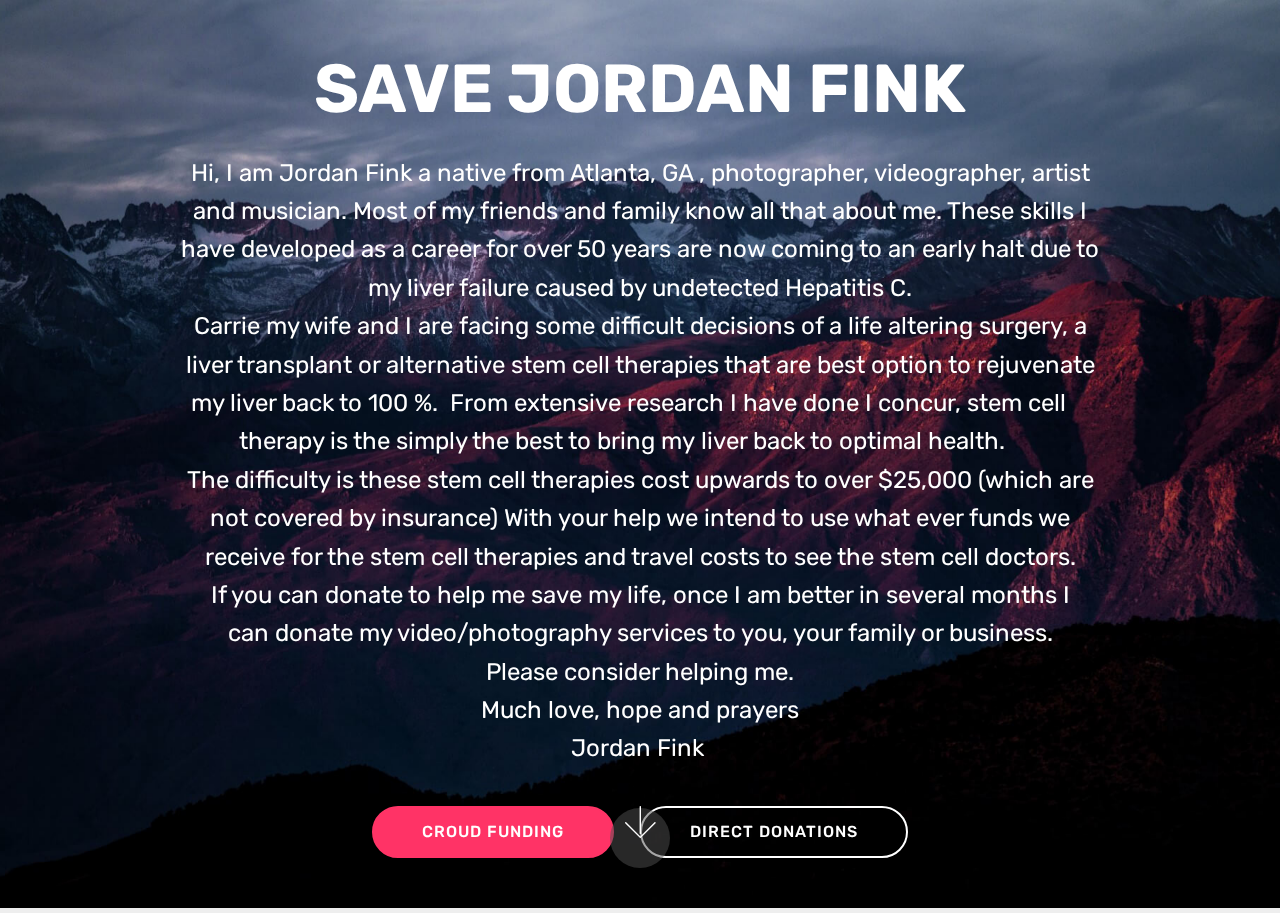
<file: index.html>
<!DOCTYPE html>
<html >
<head>
  <!-- Site made with Mobirise Website Builder v4.8.10, https://mobirise.com -->
  <meta charset="UTF-8">
  <meta http-equiv="X-UA-Compatible" content="IE=edge">
  <meta name="generator" content="Mobirise v4.8.10, mobirise.com">
  <meta name="viewport" content="width=device-width, initial-scale=1, minimum-scale=1">
  <link rel="shortcut icon" href="assets/images/logo4.png" type="image/x-icon">
  <meta name="description" content="">
  <title>Home</title>
  <link rel="stylesheet" href="assets/web/assets/mobirise-icons/mobirise-icons.css">
  <link rel="stylesheet" href="assets/tether/tether.min.css">
  <link rel="stylesheet" href="assets/bootstrap/css/bootstrap.min.css">
  <link rel="stylesheet" href="assets/bootstrap/css/bootstrap-grid.min.css">
  <link rel="stylesheet" href="assets/bootstrap/css/bootstrap-reboot.min.css">
  <link rel="stylesheet" href="assets/theme/css/style.css">
  <link rel="stylesheet" href="assets/mobirise/css/mbr-additional.css" type="text/css">
  
  
  
</head>
<body>
  <section class="cid-reZd0LVVY5 mbr-fullscreen mbr-parallax-background" id="header2-j">

    

    

    <div class="container align-center">
        <div class="row justify-content-md-center">
            <div class="mbr-white col-md-10">
                <h1 class="mbr-section-title mbr-bold pb-3 mbr-fonts-style display-1">SAVE JORDAN FINK</h1>
                
                <p class="mbr-text pb-3 mbr-fonts-style display-5">Hi, I am Jordan Fink a native from Atlanta, GA , photographer, videographer, artist and musician. Most of my friends and family know all  that about me.  These skills I have developed as a career for over 50 years are now coming to an early halt due to my liver failure caused by undetected Hepatitis C. 
<br>Carrie my wife and I are facing some difficult decisions of a life altering surgery, a liver transplant or alternative stem cell therapies that are best option to rejuvenate my liver back to 100 %. &nbsp;From extensive research I have done I concur, stem cell &nbsp; &nbsp; &nbsp;therapy is the simply the best to bring my&nbsp;liver back to optimal health.&nbsp; &nbsp; &nbsp; &nbsp;<br>The difficulty is these stem cell therapies cost upwards to over $25,000 (which are not covered by insurance) With your help we&nbsp;intend to use what ever funds we receive for the stem cell therapies and travel costs to see the stem cell doctors.  
<br>If you can donate to help me save my life, once I am better in several months I 
<br>can donate my video/photography services to you, your family or business. 
<br>Please consider helping me. 
<br>Much love, hope and prayers 
<br>Jordan Fink&nbsp;</p>
                <div class="mbr-section-btn"><a class="btn btn-md btn-secondary display-4" href="https://www.crowdfundingguaranteed.com/?u=MarDuke" target="_blank">CROUD FUNDING</a>
                    <a class="btn btn-md btn-white-outline display-4" href="https://www.gofundme.com/Helpsavejman" target="_blank">DIRECT DONATIONS</a></div>
            </div>
        </div>
    </div>
    <div class="mbr-arrow hidden-sm-down" aria-hidden="true">
        <a href="#next">
            <i class="mbri-down mbr-iconfont"></i>
        </a>
    </div>
</section>


  <section class="engine"><a href="https://mobirise.info/o">portfolio site templates</a></section><script src="assets/web/assets/jquery/jquery.min.js"></script>
  <script src="assets/popper/popper.min.js"></script>
  <script src="assets/tether/tether.min.js"></script>
  <script src="assets/bootstrap/js/bootstrap.min.js"></script>
  <script src="assets/smoothscroll/smooth-scroll.js"></script>
  <script src="assets/parallax/jarallax.min.js"></script>
  <script src="assets/theme/js/script.js"></script>
  
  
</body>
</html>
</file>
<file: assets/web/assets/mobirise-icons/mobirise-icons.css>
@font-face {
  font-family: 'MobiriseIcons';
  src:  url('mobirise-icons.eot?spat4u');
  src:  url('mobirise-icons.eot?spat4u#iefix') format('embedded-opentype'),
    url('mobirise-icons.ttf?spat4u') format('truetype'),
    url('mobirise-icons.woff?spat4u') format('woff'),
    url('mobirise-icons.svg?spat4u#MobiriseIcons') format('svg');
  font-weight: normal;
  font-style: normal;
}

[class^="mbri-"], [class*=" mbri-"] {
  /* use !important to prevent issues with browser extensions that change fonts */
  font-family: MobiriseIcons !important;
  speak: none;
  font-style: normal;
  font-weight: normal;
  font-variant: normal;
  text-transform: none;
  line-height: 1;

  /* Better Font Rendering =========== */
  -webkit-font-smoothing: antialiased;
  -moz-osx-font-smoothing: grayscale;
}

.mbri-add-submenu:before {
  content: "\e900";
}
.mbri-alert:before {
  content: "\e901";
}
.mbri-align-center:before {
  content: "\e902";
}
.mbri-align-justify:before {
  content: "\e903";
}
.mbri-align-left:before {
  content: "\e904";
}
.mbri-align-right:before {
  content: "\e905";
}
.mbri-android:before {
  content: "\e906";
}
.mbri-apple:before {
  content: "\e907";
}
.mbri-arrow-down:before {
  content: "\e908";
}
.mbri-arrow-next:before {
  content: "\e909";
}
.mbri-arrow-prev:before {
  content: "\e90a";
}
.mbri-arrow-up:before {
  content: "\e90b";
}
.mbri-bold:before {
  content: "\e90c";
}
.mbri-bookmark:before {
  content: "\e90d";
}
.mbri-bootstrap:before {
  content: "\e90e";
}
.mbri-briefcase:before {
  content: "\e90f";
}
.mbri-browse:before {
  content: "\e910";
}
.mbri-bulleted-list:before {
  content: "\e911";
}
.mbri-calendar:before {
  content: "\e912";
}
.mbri-camera:before {
  content: "\e913";
}
.mbri-cart-add:before {
  content: "\e914";
}
.mbri-cart-full:before {
  content: "\e915";
}
.mbri-cash:before {
  content: "\e916";
}
.mbri-change-style:before {
  content: "\e917";
}
.mbri-chat:before {
  content: "\e918";
}
.mbri-clock:before {
  content: "\e919";
}
.mbri-close:before {
  content: "\e91a";
}
.mbri-cloud:before {
  content: "\e91b";
}
.mbri-code:before {
  content: "\e91c";
}
.mbri-contact-form:before {
  content: "\e91d";
}
.mbri-credit-card:before {
  content: "\e91e";
}
.mbri-cursor-click:before {
  content: "\e91f";
}
.mbri-cust-feedback:before {
  content: "\e920";
}
.mbri-database:before {
  content: "\e921";
}
.mbri-delivery:before {
  content: "\e922";
}
.mbri-desktop:before {
  content: "\e923";
}
.mbri-devices:before {
  content: "\e924";
}
.mbri-down:before {
  content: "\e925";
}
.mbri-download:before {
  content: "\e989";
}
.mbri-drag-n-drop:before {
  content: "\e927";
}
.mbri-drag-n-drop2:before {
  content: "\e928";
}
.mbri-edit:before {
  content: "\e929";
}
.mbri-edit2:before {
  content: "\e92a";
}
.mbri-error:before {
  content: "\e92b";
}
.mbri-extension:before {
  content: "\e92c";
}
.mbri-features:before {
  content: "\e92d";
}
.mbri-file:before {
  content: "\e92e";
}
.mbri-flag:before {
  content: "\e92f";
}
.mbri-folder:before {
  content: "\e930";
}
.mbri-gift:before {
  content: "\e931";
}
.mbri-github:before {
  content: "\e932";
}
.mbri-globe:before {
  content: "\e933";
}
.mbri-globe-2:before {
  content: "\e934";
}
.mbri-growing-chart:before {
  content: "\e935";
}
.mbri-hearth:before {
  content: "\e936";
}
.mbri-help:before {
  content: "\e937";
}
.mbri-home:before {
  content: "\e938";
}
.mbri-hot-cup:before {
  content: "\e939";
}
.mbri-idea:before {
  content: "\e93a";
}
.mbri-image-gallery:before {
  content: "\e93b";
}
.mbri-image-slider:before {
  content: "\e93c";
}
.mbri-info:before {
  content: "\e93d";
}
.mbri-italic:before {
  content: "\e93e";
}
.mbri-key:before {
  content: "\e93f";
}
.mbri-laptop:before {
  content: "\e940";
}
.mbri-layers:before {
  content: "\e941";
}
.mbri-left-right:before {
  content: "\e942";
}
.mbri-left:before {
  content: "\e943";
}
.mbri-letter:before {
  content: "\e944";
}
.mbri-like:before {
  content: "\e945";
}
.mbri-link:before {
  content: "\e946";
}
.mbri-lock:before {
  content: "\e947";
}
.mbri-login:before {
  content: "\e948";
}
.mbri-logout:before {
  content: "\e949";
}
.mbri-magic-stick:before {
  content: "\e94a";
}
.mbri-map-pin:before {
  content: "\e94b";
}
.mbri-menu:before {
  content: "\e94c";
}
.mbri-mobile:before {
  content: "\e94d";
}
.mbri-mobile2:before {
  content: "\e94e";
}
.mbri-mobirise:before {
  content: "\e94f";
}
.mbri-more-horizontal:before {
  content: "\e950";
}
.mbri-more-vertical:before {
  content: "\e951";
}
.mbri-music:before {
  content: "\e952";
}
.mbri-new-file:before {
  content: "\e953";
}
.mbri-numbered-list:before {
  content: "\e954";
}
.mbri-opened-folder:before {
  content: "\e955";
}
.mbri-pages:before {
  content: "\e956";
}
.mbri-paper-plane:before {
  content: "\e957";
}
.mbri-paperclip:before {
  content: "\e958";
}
.mbri-photo:before {
  content: "\e959";
}
.mbri-photos:before {
  content: "\e95a";
}
.mbri-pin:before {
  content: "\e95b";
}
.mbri-play:before {
  content: "\e95c";
}
.mbri-plus:before {
  content: "\e95d";
}
.mbri-preview:before {
  content: "\e95e";
}
.mbri-print:before {
  content: "\e95f";
}
.mbri-protect:before {
  content: "\e960";
}
.mbri-question:before {
  content: "\e961";
}
.mbri-quote-left:before {
  content: "\e962";
}
.mbri-quote-right:before {
  content: "\e963";
}
.mbri-refresh:before {
  content: "\e964";
}
.mbri-responsive:before {
  content: "\e965";
}
.mbri-right:before {
  content: "\e966";
}
.mbri-rocket:before {
  content: "\e967";
}
.mbri-sad-face:before {
  content: "\e968";
}
.mbri-sale:before {
  content: "\e969";
}
.mbri-save:before {
  content: "\e96a";
}
.mbri-search:before {
  content: "\e96b";
}
.mbri-setting:before {
  content: "\e96c";
}
.mbri-setting2:before {
  content: "\e96d";
}
.mbri-setting3:before {
  content: "\e96e";
}
.mbri-share:before {
  content: "\e96f";
}
.mbri-shopping-bag:before {
  content: "\e970";
}
.mbri-shopping-basket:before {
  content: "\e971";
}
.mbri-shopping-cart:before {
  content: "\e972";
}
.mbri-sites:before {
  content: "\e973";
}
.mbri-smile-face:before {
  content: "\e974";
}
.mbri-speed:before {
  content: "\e975";
}
.mbri-star:before {
  content: "\e976";
}
.mbri-success:before {
  content: "\e977";
}
.mbri-sun:before {
  content: "\e978";
}
.mbri-sun2:before {
  content: "\e979";
}
.mbri-tablet:before {
  content: "\e97a";
}
.mbri-tablet-vertical:before {
  content: "\e97b";
}
.mbri-target:before {
  content: "\e97c";
}
.mbri-timer:before {
  content: "\e97d";
}
.mbri-to-ftp:before {
  content: "\e97e";
}
.mbri-to-local-drive:before {
  content: "\e97f";
}
.mbri-touch-swipe:before {
  content: "\e980";
}
.mbri-touch:before {
  content: "\e981";
}
.mbri-trash:before {
  content: "\e982";
}
.mbri-underline:before {
  content: "\e983";
}
.mbri-unlink:before {
  content: "\e984";
}
.mbri-unlock:before {
  content: "\e985";
}
.mbri-up-down:before {
  content: "\e986";
}
.mbri-up:before {
  content: "\e987";
}
.mbri-update:before {
  content: "\e988";
}
.mbri-upload:before {
 content: "\e926"; 
}
.mbri-user:before {
  content: "\e98a";
}
.mbri-user2:before {
  content: "\e98b";
}
.mbri-users:before {
  content: "\e98c";
}
.mbri-video:before {
  content: "\e98d";
}
.mbri-video-play:before {
  content: "\e98e";
}
.mbri-watch:before {
  content: "\e98f";
}
.mbri-website-theme:before {
  content: "\e990";
}
.mbri-wifi:before {
  content: "\e991";
}
.mbri-windows:before {
  content: "\e992";
}
.mbri-zoom-out:before {
  content: "\e993";
}
.mbri-redo:before {
  content: "\e994";
}
.mbri-undo:before {
  content: "\e995";
}
</file>
<file: assets/theme/css/style.css>
/*!
 * Mobirise v4 theme (https://mobirise.com/)
 * Copyright 2017 Mobirise
 */
section {
  background-color: #eeeeee; }

section,
.container,
.container-fluid {
  position: relative;
  word-wrap: break-word; }

a.mbr-iconfont:hover {
  text-decoration: none; }

.article .lead p, .article .lead ul, .article .lead ol, .article .lead pre, .article .lead blockquote {
  margin-bottom: 0; }

a {
  font-style: normal;
  font-weight: 400;
  cursor: pointer; }
  a, a:hover {
    text-decoration: none; }

figure {
  margin-bottom: 0; }

body {
  color: #232323; }

h1, h2, h3, h4, h5, h6,
.h1, .h2, .h3, .h4, .h5, .h6,
.display-1, .display-2, .display-3, .display-4 {
  line-height: 1;
  word-break: break-word;
  word-wrap: break-word; }

b, strong {
  font-weight: bold; }

blockquote {
  padding: 10px 0 10px 20px;
  position: relative;
  border-left: 2px solid;
  border-color: #ff3366; }

input:-webkit-autofill, input:-webkit-autofill:hover, input:-webkit-autofill:focus, input:-webkit-autofill:active {
  transition-delay: 9999s;
  transition-property: background-color, color; }

textarea[type="hidden"] {
  display: none; }

body {
  position: relative; }

section {
  background-position: 50% 50%;
  background-repeat: no-repeat;
  background-size: cover; }
  section .mbr-background-video,
  section .mbr-background-video-preview {
    position: absolute;
    bottom: 0;
    left: 0;
    right: 0;
    top: 0; }

.hidden {
  visibility: hidden; }

.mbr-z-index20 {
  z-index: 20; }

/*! Base colors */
.mbr-white {
  color: #ffffff; }

.mbr-black {
  color: #000000; }

.mbr-bg-white {
  background-color: #ffffff; }

.mbr-bg-black {
  background-color: #000000; }

/*! Text-aligns */
.align-left {
  text-align: left; }

.align-center {
  text-align: center; }

.align-right {
  text-align: right; }

@media (max-width: 767px) {
  .align-left, .align-center, .align-right, .mbr-section-btn, .mbr-section-title {
    text-align: center; } }
/*! Font-weight  */
.mbr-light {
  font-weight: 300; }

.mbr-regular {
  font-weight: 400; }

.mbr-semibold {
  font-weight: 500; }

.mbr-bold {
  font-weight: 700; }

/*! Media  */
.media-size-item {
  -webkit-flex: 1 1 auto;
  -moz-flex: 1 1 auto;
  -ms-flex: 1 1 auto;
  -o-flex: 1 1 auto;
  flex: 1 1 auto; }

.media-content {
  -webkit-flex-basis: 100%;
  flex-basis: 100%; }

.media-container-row {
  display: -ms-flexbox;
  display: -webkit-flex;
  display: flex;
  -webkit-flex-direction: row;
  -ms-flex-direction: row;
  flex-direction: row;
  -webkit-flex-wrap: wrap;
  -ms-flex-wrap: wrap;
  flex-wrap: wrap;
  -webkit-justify-content: center;
  -ms-flex-pack: center;
  justify-content: center;
  -webkit-align-content: center;
  -ms-flex-line-pack: center;
  align-content: center;
  -webkit-align-items: start;
  -ms-flex-align: start;
  align-items: start; }
  .media-container-row .media-size-item {
    width: 400px; }

.media-container-column {
  display: -ms-flexbox;
  display: -webkit-flex;
  display: flex;
  -webkit-flex-direction: column;
  -ms-flex-direction: column;
  flex-direction: column;
  -webkit-flex-wrap: wrap;
  -ms-flex-wrap: wrap;
  flex-wrap: wrap;
  -webkit-justify-content: center;
  -ms-flex-pack: center;
  justify-content: center;
  -webkit-align-content: center;
  -ms-flex-line-pack: center;
  align-content: center;
  -webkit-align-items: stretch;
  -ms-flex-align: stretch;
  align-items: stretch; }
  .media-container-column > * {
    width: 100%; }

@media (min-width: 992px) {
  .media-container-row {
    -webkit-flex-wrap: nowrap;
    -ms-flex-wrap: nowrap;
    flex-wrap: nowrap; } }
figure {
  overflow: hidden; }

figure[mbr-media-size] {
  transition: width 0.1s; }

.mbr-figure img, .mbr-figure iframe {
  display: block;
  width: 100%; }

.card {
  background-color: transparent;
  border: none; }

.card-img {
  text-align: center;
  flex-shrink: 0;
  -webkit-flex-shrink: 0; }

.media {
  max-width: 100%;
  margin: 0 auto; }

.mbr-figure {
  -ms-flex-item-align: center;
  -ms-grid-row-align: center;
  -webkit-align-self: center;
  align-self: center; }

.media-container > div {
  max-width: 100%; }

.mbr-figure img, .card-img img {
  width: 100%; }

@media (max-width: 991px) {
  .media-size-item {
    width: auto !important; }

  .media {
    width: auto; }

  .mbr-figure {
    width: 100% !important; } }
/*! Buttons */
.mbr-section-btn {
  margin-left: -.25rem;
  margin-right: -.25rem;
  font-size: 0; }

nav .mbr-section-btn {
  margin-left: 0rem;
  margin-right: 0rem; }

/*! Btn icon margin */
.btn .mbr-iconfont, .btn.btn-sm .mbr-iconfont {
  cursor: pointer;
  margin-right: 0.5rem; }

.btn.btn-md .mbr-iconfont, .btn.btn-md .mbr-iconfont {
  margin-right: 0.8rem; }

.mbr-regular {
  font-weight: 400; }

.mbr-semibold {
  font-weight: 500; }

.mbr-bold {
  font-weight: 700; }

[type="submit"] {
  -webkit-appearance: none; }

/*! Full-screen */
.mbr-fullscreen .mbr-overlay {
  min-height: 100vh; }

.mbr-fullscreen {
  display: flex;
  display: -webkit-flex;
  display: -moz-flex;
  display: -ms-flex;
  display: -o-flex;
  align-items: center;
  -webkit-align-items: center;
  min-height: 100vh;
  padding-top: 3rem;
  padding-bottom: 3rem; }

/*! Map */
.map {
  height: 25rem;
  position: relative; }
  .map iframe {
    width: 100%;
    height: 100%; }

/* Form */
.form-asterisk {
  font-family: initial;
  position: absolute;
  top: -2px;
  font-weight: normal; }

/*! Scroll to top arrow */
.mbr-arrow-up {
  bottom: 25px;
  right: 90px;
  position: fixed;
  text-align: right;
  z-index: 5000;
  color: #ffffff;
  font-size: 32px;
  transform: rotate(180deg);
  -webkit-transform: rotate(180deg); }

.mbr-arrow-up a {
  background: rgba(0, 0, 0, 0.2);
  border-radius: 3px;
  color: #fff;
  display: inline-block;
  height: 60px;
  width: 60px;
  outline-style: none !important;
  position: relative;
  text-decoration: none;
  transition: all .3s ease-in-out;
  cursor: pointer;
  text-align: center; }
  .mbr-arrow-up a:hover {
    background-color: rgba(0, 0, 0, 0.4); }
  .mbr-arrow-up a i {
    line-height: 60px; }

.mbr-arrow-up-icon {
  display: block;
  color: #fff; }

.mbr-arrow-up-icon::before {
  content: "\203a";
  display: inline-block;
  font-family: serif;
  font-size: 32px;
  line-height: 1;
  font-style: normal;
  position: relative;
  top: 6px;
  left: -4px;
  -webkit-transform: rotate(-90deg);
  transform: rotate(-90deg); }

/*! Arrow Down */
.mbr-arrow {
  position: absolute;
  bottom: 45px;
  left: 50%;
  width: 60px;
  height: 60px;
  cursor: pointer;
  background-color: rgba(80, 80, 80, 0.5);
  border-radius: 50%;
  -webkit-transform: translateX(-50%);
  transform: translateX(-50%); }
  .mbr-arrow > a {
    display: inline-block;
    text-decoration: none;
    outline-style: none;
    -webkit-animation: arrowdown 1.7s ease-in-out infinite;
    animation: arrowdown 1.7s ease-in-out infinite; }
    .mbr-arrow > a > i {
      position: absolute;
      top: -2px;
      left: 15px;
      font-size: 2rem; }

@keyframes arrowdown {
  0% {
    transform: translateY(0px);
    -webkit-transform: translateY(0px); }
  50% {
    transform: translateY(-5px);
    -webkit-transform: translateY(-5px); }
  100% {
    transform: translateY(0px);
    -webkit-transform: translateY(0px); } }
@-webkit-keyframes arrowdown {
  0% {
    transform: translateY(0px);
    -webkit-transform: translateY(0px); }
  50% {
    transform: translateY(-5px);
    -webkit-transform: translateY(-5px); }
  100% {
    transform: translateY(0px);
    -webkit-transform: translateY(0px); } }
@media (max-width: 500px) {
  .mbr-arrow-up {
    left: 50%;
    right: auto;
    transform: translateX(-50%) rotate(180deg);
    -webkit-transform: translateX(-50%) rotate(180deg); } }
/*Gradients animation*/
@keyframes gradient-animation {
  from {
    background-position: 0% 100%;
    animation-timing-function: ease-in-out; }
  to {
    background-position: 100% 0%;
    animation-timing-function: ease-in-out; } }
@-webkit-keyframes gradient-animation {
  from {
    background-position: 0% 100%;
    animation-timing-function: ease-in-out; }
  to {
    background-position: 100% 0%;
    animation-timing-function: ease-in-out; } }
.bg-gradient {
  background-size: 200% 200%;
  animation: gradient-animation 5s infinite alternate;
  -webkit-animation: gradient-animation 5s infinite alternate; }

.menu .navbar-brand {
  display: -webkit-flex; }
  .menu .navbar-brand span {
    display: flex;
    display: -webkit-flex; }
  .menu .navbar-brand .navbar-caption-wrap {
    display: -webkit-flex; }
  .menu .navbar-brand .navbar-logo img {
    display: -webkit-flex; }
@media (min-width: 768px) and (max-width: 991px) {
  .menu .navbar-toggleable-sm .navbar-nav {
    display: -webkit-box;
    display: -webkit-flex;
    display: -ms-flexbox; } }
@media (min-width: 992px) {
  .menu .navbar-nav.nav-dropdown {
    display: -webkit-flex; }
  .menu .navbar-toggleable-sm .navbar-collapse {
    display: -webkit-flex !important; } }
@media (max-width: 767px) {
  .menu .navbar-collapse {
    overflow-y: auto;
    max-height: 80vh; }
  .menu .dropdown-menu {
    max-height: 60vh;
    overflow-y: auto; } }

.navbar {
  display: -webkit-flex;
  -webkit-flex-wrap: wrap;
  -webkit-align-items: center;
  -webkit-justify-content: space-between; }

.navbar-collapse {
  -webkit-flex-basis: 100%;
  -webkit-flex-grow: 1;
  -webkit-align-items: center; }

.nav-dropdown .link {
  padding: .667em 1.667em !important;
  margin: 0 !important; }

.nav {
  display: -webkit-flex;
  -webkit-flex-wrap: wrap; }

.row {
  display: -webkit-flex;
  -webkit-flex-wrap: wrap; }

.justify-content-center {
  -webkit-justify-content: center; }

.form-inline {
  display: -webkit-flex;
  -webkit-flex-flow: row wrap;
  -webkit-align-items: center; }

.card-wrapper {
  -webkit-flex: 1; }

.carousel-control {
  z-index: 10;
  display: -webkit-flex;
  -webkit-align-items: center;
  -webkit-justify-content: center; }

.carousel-controls {
  display: -webkit-flex; }

.media {
  display: -webkit-flex; }

/*# sourceMappingURL=style.css.map */
.engine {
	position: absolute;
	text-indent: -2400px;
	text-align: center;
	padding: 0;
	top: 0;
	left: -2400px;
}
</file>
<file: assets/mobirise/css/mbr-additional.css>
@import url(https://fonts.googleapis.com/css?family=Rubik:300,300i,400,400i,500,500i,700,700i,900,900i);





body {
  font-style: normal;
  line-height: 1.5;
}
.mbr-section-title {
  font-style: normal;
  line-height: 1.2;
}
.mbr-section-subtitle {
  line-height: 1.3;
}
.mbr-text {
  font-style: normal;
  line-height: 1.6;
}
.display-1 {
  font-family: 'Rubik', sans-serif;
  font-size: 4.25rem;
}
.display-1 > .mbr-iconfont {
  font-size: 6.8rem;
}
.display-2 {
  font-family: 'Rubik', sans-serif;
  font-size: 3rem;
}
.display-2 > .mbr-iconfont {
  font-size: 4.8rem;
}
.display-4 {
  font-family: 'Rubik', sans-serif;
  font-size: 1rem;
}
.display-4 > .mbr-iconfont {
  font-size: 1.6rem;
}
.display-5 {
  font-family: 'Rubik', sans-serif;
  font-size: 1.5rem;
}
.display-5 > .mbr-iconfont {
  font-size: 2.4rem;
}
.display-7 {
  font-family: 'Rubik', sans-serif;
  font-size: 1rem;
}
.display-7 > .mbr-iconfont {
  font-size: 1.6rem;
}
/* ---- Fluid typography for mobile devices ---- */
/* 1.4 - font scale ratio ( bootstrap == 1.42857 ) */
/* 100vw - current viewport width */
/* (48 - 20)  48 == 48rem == 768px, 20 == 20rem == 320px(minimal supported viewport) */
/* 0.65 - min scale variable, may vary */
@media (max-width: 768px) {
  .display-1 {
    font-size: 3.4rem;
    font-size: calc( 2.1374999999999997rem + (4.25 - 2.1374999999999997) * ((100vw - 20rem) / (48 - 20)));
    line-height: calc( 1.4 * (2.1374999999999997rem + (4.25 - 2.1374999999999997) * ((100vw - 20rem) / (48 - 20))));
  }
  .display-2 {
    font-size: 2.4rem;
    font-size: calc( 1.7rem + (3 - 1.7) * ((100vw - 20rem) / (48 - 20)));
    line-height: calc( 1.4 * (1.7rem + (3 - 1.7) * ((100vw - 20rem) / (48 - 20))));
  }
  .display-4 {
    font-size: 0.8rem;
    font-size: calc( 1rem + (1 - 1) * ((100vw - 20rem) / (48 - 20)));
    line-height: calc( 1.4 * (1rem + (1 - 1) * ((100vw - 20rem) / (48 - 20))));
  }
  .display-5 {
    font-size: 1.2rem;
    font-size: calc( 1.175rem + (1.5 - 1.175) * ((100vw - 20rem) / (48 - 20)));
    line-height: calc( 1.4 * (1.175rem + (1.5 - 1.175) * ((100vw - 20rem) / (48 - 20))));
  }
}
/* Buttons */
.btn {
  font-weight: 500;
  border-width: 2px;
  font-style: normal;
  letter-spacing: 1px;
  margin: .4rem .8rem;
  white-space: normal;
  -webkit-transition: all 0.3s ease-in-out;
  -moz-transition: all 0.3s ease-in-out;
  transition: all 0.3s ease-in-out;
  display: inline-flex;
  align-items: center;
  justify-content: center;
  word-break: break-word;
  -webkit-align-items: center;
  -webkit-justify-content: center;
  display: -webkit-inline-flex;
  padding: 1rem 3rem;
  border-radius: 3px;
}
.btn-sm {
  font-weight: 500;
  letter-spacing: 1px;
  -webkit-transition: all 0.3s ease-in-out;
  -moz-transition: all 0.3s ease-in-out;
  transition: all 0.3s ease-in-out;
  padding: 0.6rem 1.5rem;
  border-radius: 3px;
}
.btn-md {
  font-weight: 500;
  letter-spacing: 1px;
  margin: .4rem .8rem !important;
  -webkit-transition: all 0.3s ease-in-out;
  -moz-transition: all 0.3s ease-in-out;
  transition: all 0.3s ease-in-out;
  padding: 1rem 3rem;
  border-radius: 3px;
}
.btn-lg {
  font-weight: 500;
  letter-spacing: 1px;
  margin: .4rem .8rem !important;
  -webkit-transition: all 0.3s ease-in-out;
  -moz-transition: all 0.3s ease-in-out;
  transition: all 0.3s ease-in-out;
  padding: 1.2rem 3.2rem;
  border-radius: 3px;
}
.bg-primary {
  background-color: #149dcc !important;
}
.bg-success {
  background-color: #f7ed4a !important;
}
.bg-info {
  background-color: #82786e !important;
}
.bg-warning {
  background-color: #879a9f !important;
}
.bg-danger {
  background-color: #b1a374 !important;
}
.btn-primary,
.btn-primary:active {
  background-color: #149dcc !important;
  border-color: #149dcc !important;
  color: #ffffff !important;
}
.btn-primary:hover,
.btn-primary:focus,
.btn-primary.focus,
.btn-primary.active {
  color: #ffffff !important;
  background-color: #0d6786 !important;
  border-color: #0d6786 !important;
}
.btn-primary.disabled,
.btn-primary:disabled {
  color: #ffffff !important;
  background-color: #0d6786 !important;
  border-color: #0d6786 !important;
}
.btn-secondary,
.btn-secondary:active {
  background-color: #ff3366 !important;
  border-color: #ff3366 !important;
  color: #ffffff !important;
}
.btn-secondary:hover,
.btn-secondary:focus,
.btn-secondary.focus,
.btn-secondary.active {
  color: #ffffff !important;
  background-color: #e50039 !important;
  border-color: #e50039 !important;
}
.btn-secondary.disabled,
.btn-secondary:disabled {
  color: #ffffff !important;
  background-color: #e50039 !important;
  border-color: #e50039 !important;
}
.btn-info,
.btn-info:active {
  background-color: #82786e !important;
  border-color: #82786e !important;
  color: #ffffff !important;
}
.btn-info:hover,
.btn-info:focus,
.btn-info.focus,
.btn-info.active {
  color: #ffffff !important;
  background-color: #59524b !important;
  border-color: #59524b !important;
}
.btn-info.disabled,
.btn-info:disabled {
  color: #ffffff !important;
  background-color: #59524b !important;
  border-color: #59524b !important;
}
.btn-success,
.btn-success:active {
  background-color: #f7ed4a !important;
  border-color: #f7ed4a !important;
  color: #3f3c03 !important;
}
.btn-success:hover,
.btn-success:focus,
.btn-success.focus,
.btn-success.active {
  color: #3f3c03 !important;
  background-color: #eadd0a !important;
  border-color: #eadd0a !important;
}
.btn-success.disabled,
.btn-success:disabled {
  color: #3f3c03 !important;
  background-color: #eadd0a !important;
  border-color: #eadd0a !important;
}
.btn-warning,
.btn-warning:active {
  background-color: #879a9f !important;
  border-color: #879a9f !important;
  color: #ffffff !important;
}
.btn-warning:hover,
.btn-warning:focus,
.btn-warning.focus,
.btn-warning.active {
  color: #ffffff !important;
  background-color: #617479 !important;
  border-color: #617479 !important;
}
.btn-warning.disabled,
.btn-warning:disabled {
  color: #ffffff !important;
  background-color: #617479 !important;
  border-color: #617479 !important;
}
.btn-danger,
.btn-danger:active {
  background-color: #b1a374 !important;
  border-color: #b1a374 !important;
  color: #ffffff !important;
}
.btn-danger:hover,
.btn-danger:focus,
.btn-danger.focus,
.btn-danger.active {
  color: #ffffff !important;
  background-color: #8b7d4e !important;
  border-color: #8b7d4e !important;
}
.btn-danger.disabled,
.btn-danger:disabled {
  color: #ffffff !important;
  background-color: #8b7d4e !important;
  border-color: #8b7d4e !important;
}
.btn-white {
  color: #333333 !important;
}
.btn-white,
.btn-white:active {
  background-color: #ffffff !important;
  border-color: #ffffff !important;
  color: #808080 !important;
}
.btn-white:hover,
.btn-white:focus,
.btn-white.focus,
.btn-white.active {
  color: #808080 !important;
  background-color: #d9d9d9 !important;
  border-color: #d9d9d9 !important;
}
.btn-white.disabled,
.btn-white:disabled {
  color: #808080 !important;
  background-color: #d9d9d9 !important;
  border-color: #d9d9d9 !important;
}
.btn-black,
.btn-black:active {
  background-color: #333333 !important;
  border-color: #333333 !important;
  color: #ffffff !important;
}
.btn-black:hover,
.btn-black:focus,
.btn-black.focus,
.btn-black.active {
  color: #ffffff !important;
  background-color: #0d0d0d !important;
  border-color: #0d0d0d !important;
}
.btn-black.disabled,
.btn-black:disabled {
  color: #ffffff !important;
  background-color: #0d0d0d !important;
  border-color: #0d0d0d !important;
}
.btn-primary-outline,
.btn-primary-outline:active {
  background: none;
  border-color: #0b566f;
  color: #0b566f;
}
.btn-primary-outline:hover,
.btn-primary-outline:focus,
.btn-primary-outline.focus,
.btn-primary-outline.active {
  color: #ffffff;
  background-color: #149dcc;
  border-color: #149dcc;
}
.btn-primary-outline.disabled,
.btn-primary-outline:disabled {
  color: #ffffff !important;
  background-color: #149dcc !important;
  border-color: #149dcc !important;
}
.btn-secondary-outline,
.btn-secondary-outline:active {
  background: none;
  border-color: #cc0033;
  color: #cc0033;
}
.btn-secondary-outline:hover,
.btn-secondary-outline:focus,
.btn-secondary-outline.focus,
.btn-secondary-outline.active {
  color: #ffffff;
  background-color: #ff3366;
  border-color: #ff3366;
}
.btn-secondary-outline.disabled,
.btn-secondary-outline:disabled {
  color: #ffffff !important;
  background-color: #ff3366 !important;
  border-color: #ff3366 !important;
}
.btn-info-outline,
.btn-info-outline:active {
  background: none;
  border-color: #4b453f;
  color: #4b453f;
}
.btn-info-outline:hover,
.btn-info-outline:focus,
.btn-info-outline.focus,
.btn-info-outline.active {
  color: #ffffff;
  background-color: #82786e;
  border-color: #82786e;
}
.btn-info-outline.disabled,
.btn-info-outline:disabled {
  color: #ffffff !important;
  background-color: #82786e !important;
  border-color: #82786e !important;
}
.btn-success-outline,
.btn-success-outline:active {
  background: none;
  border-color: #d2c609;
  color: #d2c609;
}
.btn-success-outline:hover,
.btn-success-outline:focus,
.btn-success-outline.focus,
.btn-success-outline.active {
  color: #3f3c03;
  background-color: #f7ed4a;
  border-color: #f7ed4a;
}
.btn-success-outline.disabled,
.btn-success-outline:disabled {
  color: #3f3c03 !important;
  background-color: #f7ed4a !important;
  border-color: #f7ed4a !important;
}
.btn-warning-outline,
.btn-warning-outline:active {
  background: none;
  border-color: #55666b;
  color: #55666b;
}
.btn-warning-outline:hover,
.btn-warning-outline:focus,
.btn-warning-outline.focus,
.btn-warning-outline.active {
  color: #ffffff;
  background-color: #879a9f;
  border-color: #879a9f;
}
.btn-warning-outline.disabled,
.btn-warning-outline:disabled {
  color: #ffffff !important;
  background-color: #879a9f !important;
  border-color: #879a9f !important;
}
.btn-danger-outline,
.btn-danger-outline:active {
  background: none;
  border-color: #7a6e45;
  color: #7a6e45;
}
.btn-danger-outline:hover,
.btn-danger-outline:focus,
.btn-danger-outline.focus,
.btn-danger-outline.active {
  color: #ffffff;
  background-color: #b1a374;
  border-color: #b1a374;
}
.btn-danger-outline.disabled,
.btn-danger-outline:disabled {
  color: #ffffff !important;
  background-color: #b1a374 !important;
  border-color: #b1a374 !important;
}
.btn-black-outline,
.btn-black-outline:active {
  background: none;
  border-color: #000000;
  color: #000000;
}
.btn-black-outline:hover,
.btn-black-outline:focus,
.btn-black-outline.focus,
.btn-black-outline.active {
  color: #ffffff;
  background-color: #333333;
  border-color: #333333;
}
.btn-black-outline.disabled,
.btn-black-outline:disabled {
  color: #ffffff !important;
  background-color: #333333 !important;
  border-color: #333333 !important;
}
.btn-white-outline,
.btn-white-outline:active,
.btn-white-outline.active {
  background: none;
  border-color: #ffffff;
  color: #ffffff;
}
.btn-white-outline:hover,
.btn-white-outline:focus,
.btn-white-outline.focus {
  color: #333333;
  background-color: #ffffff;
  border-color: #ffffff;
}
.text-primary {
  color: #149dcc !important;
}
.text-secondary {
  color: #ff3366 !important;
}
.text-success {
  color: #f7ed4a !important;
}
.text-info {
  color: #82786e !important;
}
.text-warning {
  color: #879a9f !important;
}
.text-danger {
  color: #b1a374 !important;
}
.text-white {
  color: #ffffff !important;
}
.text-black {
  color: #000000 !important;
}
a.text-primary:hover,
a.text-primary:focus {
  color: #0b566f !important;
}
a.text-secondary:hover,
a.text-secondary:focus {
  color: #cc0033 !important;
}
a.text-success:hover,
a.text-success:focus {
  color: #d2c609 !important;
}
a.text-info:hover,
a.text-info:focus {
  color: #4b453f !important;
}
a.text-warning:hover,
a.text-warning:focus {
  color: #55666b !important;
}
a.text-danger:hover,
a.text-danger:focus {
  color: #7a6e45 !important;
}
a.text-white:hover,
a.text-white:focus {
  color: #b3b3b3 !important;
}
a.text-black:hover,
a.text-black:focus {
  color: #4d4d4d !important;
}
.alert-success {
  background-color: #70c770;
}
.alert-info {
  background-color: #82786e;
}
.alert-warning {
  background-color: #879a9f;
}
.alert-danger {
  background-color: #b1a374;
}
.mbr-section-btn a.btn:not(.btn-form) {
  border-radius: 100px;
}
.mbr-section-btn a.btn:not(.btn-form):hover,
.mbr-section-btn a.btn:not(.btn-form):focus {
  box-shadow: none !important;
}
.mbr-section-btn a.btn:not(.btn-form):hover,
.mbr-section-btn a.btn:not(.btn-form):focus {
  box-shadow: 0 10px 40px 0 rgba(0, 0, 0, 0.2) !important;
  -webkit-box-shadow: 0 10px 40px 0 rgba(0, 0, 0, 0.2) !important;
}
.mbr-gallery-filter li a {
  border-radius: 100px !important;
}
.mbr-gallery-filter li.active .btn {
  background-color: #149dcc;
  border-color: #149dcc;
  color: #ffffff;
}
.mbr-gallery-filter li.active .btn:focus {
  box-shadow: none;
}
.nav-tabs .nav-link {
  border-radius: 100px !important;
}
.btn-form {
  border-radius: 0;
}
.btn-form:hover {
  cursor: pointer;
}
a,
a:hover {
  color: #149dcc;
}
.mbr-plan-header.bg-primary .mbr-plan-subtitle,
.mbr-plan-header.bg-primary .mbr-plan-price-desc {
  color: #b4e6f8;
}
.mbr-plan-header.bg-success .mbr-plan-subtitle,
.mbr-plan-header.bg-success .mbr-plan-price-desc {
  color: #ffffff;
}
.mbr-plan-header.bg-info .mbr-plan-subtitle,
.mbr-plan-header.bg-info .mbr-plan-price-desc {
  color: #beb8b2;
}
.mbr-plan-header.bg-warning .mbr-plan-subtitle,
.mbr-plan-header.bg-warning .mbr-plan-price-desc {
  color: #ced6d8;
}
.mbr-plan-header.bg-danger .mbr-plan-subtitle,
.mbr-plan-header.bg-danger .mbr-plan-price-desc {
  color: #dfd9c6;
}
/* Scroll to top button*/
.scrollToTop_wraper {
  display: none;
}
#scrollToTop a i:before {
  content: '';
  position: absolute;
  height: 40%;
  top: 25%;
  background: #fff;
  width: 2px;
  left: calc(50% - 1px);
}
#scrollToTop a i:after {
  content: '';
  position: absolute;
  display: block;
  border-top: 2px solid #fff;
  border-right: 2px solid #fff;
  width: 40%;
  height: 40%;
  left: 30%;
  bottom: 30%;
  transform: rotate(135deg);
  -webkit-transform: rotate(135deg);
}
/* Others*/
.note-check a[data-value=Rubik] {
  font-style: normal;
}
.mbr-arrow a {
  color: #ffffff;
}
@media (max-width: 767px) {
  .mbr-arrow {
    display: none;
  }
}
.form-control-label {
  position: relative;
  cursor: pointer;
  margin-bottom: .357em;
  padding: 0;
}
.alert {
  color: #ffffff;
  border-radius: 0;
  border: 0;
  font-size: .875rem;
  line-height: 1.5;
  margin-bottom: 1.875rem;
  padding: 1.25rem;
  position: relative;
}
.alert.alert-form::after {
  background-color: inherit;
  bottom: -7px;
  content: "";
  display: block;
  height: 14px;
  left: 50%;
  margin-left: -7px;
  position: absolute;
  transform: rotate(45deg);
  width: 14px;
  -webkit-transform: rotate(45deg);
}
.form-control {
  background-color: #f5f5f5;
  box-shadow: none;
  color: #565656;
  font-family: 'Rubik', sans-serif;
  font-size: 1rem;
  line-height: 1.43;
  min-height: 3.5em;
  padding: 1.07em .5em;
}
.form-control > .mbr-iconfont {
  font-size: 1.6rem;
}
.form-control,
.form-control:focus {
  border: 1px solid #e8e8e8;
}
.form-active .form-control:invalid {
  border-color: red;
}
.mbr-overlay {
  background-color: #000;
  bottom: 0;
  left: 0;
  opacity: .5;
  position: absolute;
  right: 0;
  top: 0;
  z-index: 0;
}
blockquote {
  font-style: italic;
  padding: 10px 0 10px 20px;
  font-size: 1.09rem;
  position: relative;
  border-color: #149dcc;
  border-width: 3px;
}
ul,
ol,
pre,
blockquote {
  margin-bottom: 2.3125rem;
}
pre {
  background: #f4f4f4;
  padding: 10px 24px;
  white-space: pre-wrap;
}
.inactive {
  -webkit-user-select: none;
  -moz-user-select: none;
  -ms-user-select: none;
  user-select: none;
  pointer-events: none;
  -webkit-user-drag: none;
  user-drag: none;
}
.mbr-section__comments .row {
  justify-content: center;
  -webkit-justify-content: center;
}
/* Forms */
.mbr-form .btn {
  margin: .4rem 0;
}
.mbr-form .input-group-btn a.btn {
  border-radius: 100px !important;
}
.mbr-form .input-group-btn a.btn:hover {
  box-shadow: 0 10px 40px 0 rgba(0, 0, 0, 0.2);
}
.mbr-form .input-group-btn button[type="submit"] {
  border-radius: 100px !important;
  padding: 1rem 3rem;
}
.mbr-form .input-group-btn button[type="submit"]:hover {
  box-shadow: 0 10px 40px 0 rgba(0, 0, 0, 0.2);
}
.form2 .form-control {
  border-top-left-radius: 100px;
  border-bottom-left-radius: 100px;
}
.form2 .input-group-btn a.btn {
  border-top-left-radius: 0 !important;
  border-bottom-left-radius: 0 !important;
}
.form2 .input-group-btn button[type="submit"] {
  border-top-left-radius: 0 !important;
  border-bottom-left-radius: 0 !important;
}
.form3 input[type="email"] {
  border-radius: 100px !important;
}
@media (max-width: 349px) {
  .form2 input[type="email"] {
    border-radius: 100px !important;
  }
  .form2 .input-group-btn a.btn {
    border-radius: 100px !important;
  }
  .form2 .input-group-btn button[type="submit"] {
    border-radius: 100px !important;
  }
}
@media (max-width: 767px) {
  .btn {
    font-size: .75rem !important;
  }
  .btn .mbr-iconfont {
    font-size: 1rem !important;
  }
}
/* Social block */
.btn-social {
  font-size: 20px;
  border-radius: 50%;
  padding: 0;
  width: 44px;
  height: 44px;
  line-height: 44px;
  text-align: center;
  position: relative;
  border: 2px solid #c0a375;
  border-color: #149dcc;
  color: #232323;
  cursor: pointer;
}
.btn-social i {
  top: 0;
  line-height: 44px;
  width: 44px;
}
.btn-social:hover {
  color: #fff;
  background: #149dcc;
}
.btn-social + .btn {
  margin-left: .1rem;
}
/* Footer */
.mbr-footer-content li::before,
.mbr-footer .mbr-contacts li::before {
  background: #149dcc;
}
.mbr-footer-content li a:hover,
.mbr-footer .mbr-contacts li a:hover {
  color: #149dcc;
}
.footer3 input[type="email"],
.footer4 input[type="email"] {
  border-radius: 100px !important;
}
.footer3 .input-group-btn a.btn,
.footer4 .input-group-btn a.btn {
  border-radius: 100px !important;
}
.footer3 .input-group-btn button[type="submit"],
.footer4 .input-group-btn button[type="submit"] {
  border-radius: 100px !important;
}
/* Headers*/
.header13 .form-inline input[type="email"],
.header14 .form-inline input[type="email"] {
  border-radius: 100px;
}
.header13 .form-inline input[type="text"],
.header14 .form-inline input[type="text"] {
  border-radius: 100px;
}
.header13 .form-inline input[type="tel"],
.header14 .form-inline input[type="tel"] {
  border-radius: 100px;
}
.header13 .form-inline a.btn,
.header14 .form-inline a.btn {
  border-radius: 100px;
}
.header13 .form-inline button,
.header14 .form-inline button {
  border-radius: 100px !important;
}
.offset-1 {
  margin-left: 8.33333%;
}
.offset-2 {
  margin-left: 16.66667%;
}
.offset-3 {
  margin-left: 25%;
}
.offset-4 {
  margin-left: 33.33333%;
}
.offset-5 {
  margin-left: 41.66667%;
}
.offset-6 {
  margin-left: 50%;
}
.offset-7 {
  margin-left: 58.33333%;
}
.offset-8 {
  margin-left: 66.66667%;
}
.offset-9 {
  margin-left: 75%;
}
.offset-10 {
  margin-left: 83.33333%;
}
.offset-11 {
  margin-left: 91.66667%;
}
@media (min-width: 576px) {
  .offset-sm-0 {
    margin-left: 0%;
  }
  .offset-sm-1 {
    margin-left: 8.33333%;
  }
  .offset-sm-2 {
    margin-left: 16.66667%;
  }
  .offset-sm-3 {
    margin-left: 25%;
  }
  .offset-sm-4 {
    margin-left: 33.33333%;
  }
  .offset-sm-5 {
    margin-left: 41.66667%;
  }
  .offset-sm-6 {
    margin-left: 50%;
  }
  .offset-sm-7 {
    margin-left: 58.33333%;
  }
  .offset-sm-8 {
    margin-left: 66.66667%;
  }
  .offset-sm-9 {
    margin-left: 75%;
  }
  .offset-sm-10 {
    margin-left: 83.33333%;
  }
  .offset-sm-11 {
    margin-left: 91.66667%;
  }
}
@media (min-width: 768px) {
  .offset-md-0 {
    margin-left: 0%;
  }
  .offset-md-1 {
    margin-left: 8.33333%;
  }
  .offset-md-2 {
    margin-left: 16.66667%;
  }
  .offset-md-3 {
    margin-left: 25%;
  }
  .offset-md-4 {
    margin-left: 33.33333%;
  }
  .offset-md-5 {
    margin-left: 41.66667%;
  }
  .offset-md-6 {
    margin-left: 50%;
  }
  .offset-md-7 {
    margin-left: 58.33333%;
  }
  .offset-md-8 {
    margin-left: 66.66667%;
  }
  .offset-md-9 {
    margin-left: 75%;
  }
  .offset-md-10 {
    margin-left: 83.33333%;
  }
  .offset-md-11 {
    margin-left: 91.66667%;
  }
}
@media (min-width: 992px) {
  .offset-lg-0 {
    margin-left: 0%;
  }
  .offset-lg-1 {
    margin-left: 8.33333%;
  }
  .offset-lg-2 {
    margin-left: 16.66667%;
  }
  .offset-lg-3 {
    margin-left: 25%;
  }
  .offset-lg-4 {
    margin-left: 33.33333%;
  }
  .offset-lg-5 {
    margin-left: 41.66667%;
  }
  .offset-lg-6 {
    margin-left: 50%;
  }
  .offset-lg-7 {
    margin-left: 58.33333%;
  }
  .offset-lg-8 {
    margin-left: 66.66667%;
  }
  .offset-lg-9 {
    margin-left: 75%;
  }
  .offset-lg-10 {
    margin-left: 83.33333%;
  }
  .offset-lg-11 {
    margin-left: 91.66667%;
  }
}
@media (min-width: 1200px) {
  .offset-xl-0 {
    margin-left: 0%;
  }
  .offset-xl-1 {
    margin-left: 8.33333%;
  }
  .offset-xl-2 {
    margin-left: 16.66667%;
  }
  .offset-xl-3 {
    margin-left: 25%;
  }
  .offset-xl-4 {
    margin-left: 33.33333%;
  }
  .offset-xl-5 {
    margin-left: 41.66667%;
  }
  .offset-xl-6 {
    margin-left: 50%;
  }
  .offset-xl-7 {
    margin-left: 58.33333%;
  }
  .offset-xl-8 {
    margin-left: 66.66667%;
  }
  .offset-xl-9 {
    margin-left: 75%;
  }
  .offset-xl-10 {
    margin-left: 83.33333%;
  }
  .offset-xl-11 {
    margin-left: 91.66667%;
  }
}
.navbar-toggler {
  -webkit-align-self: flex-start;
  -ms-flex-item-align: start;
  align-self: flex-start;
  padding: 0.25rem 0.75rem;
  font-size: 1.25rem;
  line-height: 1;
  background: transparent;
  border: 1px solid transparent;
  -webkit-border-radius: 0.25rem;
  border-radius: 0.25rem;
}
.navbar-toggler:focus,
.navbar-toggler:hover {
  text-decoration: none;
}
.navbar-toggler-icon {
  display: inline-block;
  width: 1.5em;
  height: 1.5em;
  vertical-align: middle;
  content: "";
  background: no-repeat center center;
  -webkit-background-size: 100% 100%;
  -o-background-size: 100% 100%;
  background-size: 100% 100%;
}
.navbar-toggler-left {
  position: absolute;
  left: 1rem;
}
.navbar-toggler-right {
  position: absolute;
  right: 1rem;
}
@media (max-width: 575px) {
  .navbar-toggleable .navbar-nav .dropdown-menu {
    position: static;
    float: none;
  }
  .navbar-toggleable > .container {
    padding-right: 0;
    padding-left: 0;
  }
}
@media (min-width: 576px) {
  .navbar-toggleable {
    -webkit-box-orient: horizontal;
    -webkit-box-direction: normal;
    -webkit-flex-direction: row;
    -ms-flex-direction: row;
    flex-direction: row;
    -webkit-flex-wrap: nowrap;
    -ms-flex-wrap: nowrap;
    flex-wrap: nowrap;
    -webkit-box-align: center;
    -webkit-align-items: center;
    -ms-flex-align: center;
    align-items: center;
  }
  .navbar-toggleable .navbar-nav {
    -webkit-box-orient: horizontal;
    -webkit-box-direction: normal;
    -webkit-flex-direction: row;
    -ms-flex-direction: row;
    flex-direction: row;
  }
  .navbar-toggleable .navbar-nav .nav-link {
    padding-right: .5rem;
    padding-left: .5rem;
  }
  .navbar-toggleable > .container {
    display: -webkit-box;
    display: -webkit-flex;
    display: -ms-flexbox;
    display: flex;
    -webkit-flex-wrap: nowrap;
    -ms-flex-wrap: nowrap;
    flex-wrap: nowrap;
    -webkit-box-align: center;
    -webkit-align-items: center;
    -ms-flex-align: center;
    align-items: center;
  }
  .navbar-toggleable .navbar-collapse {
    display: -webkit-box !important;
    display: -webkit-flex !important;
    display: -ms-flexbox !important;
    display: flex !important;
    width: 100%;
  }
  .navbar-toggleable .navbar-toggler {
    display: none;
  }
}
@media (max-width: 767px) {
  .navbar-toggleable-sm .navbar-nav .dropdown-menu {
    position: static;
    float: none;
  }
  .navbar-toggleable-sm > .container {
    padding-right: 0;
    padding-left: 0;
  }
}
@media (min-width: 768px) {
  .navbar-toggleable-sm {
    -webkit-box-orient: horizontal;
    -webkit-box-direction: normal;
    -webkit-flex-direction: row;
    -ms-flex-direction: row;
    flex-direction: row;
    -webkit-flex-wrap: nowrap;
    -ms-flex-wrap: nowrap;
    flex-wrap: nowrap;
    -webkit-box-align: center;
    -webkit-align-items: center;
    -ms-flex-align: center;
    align-items: center;
  }
  .navbar-toggleable-sm .navbar-nav {
    -webkit-box-orient: horizontal;
    -webkit-box-direction: normal;
    -webkit-flex-direction: row;
    -ms-flex-direction: row;
    flex-direction: row;
  }
  .navbar-toggleable-sm .navbar-nav .nav-link {
    padding-right: .5rem;
    padding-left: .5rem;
  }
  .navbar-toggleable-sm > .container {
    display: -webkit-box;
    display: -webkit-flex;
    display: -ms-flexbox;
    display: flex;
    -webkit-flex-wrap: nowrap;
    -ms-flex-wrap: nowrap;
    flex-wrap: nowrap;
    -webkit-box-align: center;
    -webkit-align-items: center;
    -ms-flex-align: center;
    align-items: center;
  }
  .navbar-toggleable-sm .navbar-collapse {
    display: none;
    width: 100%;
  }
  .navbar-toggleable-sm .navbar-toggler {
    display: none;
  }
}
@media (max-width: 991px) {
  .navbar-toggleable-md .navbar-nav .dropdown-menu {
    position: static;
    float: none;
  }
  .navbar-toggleable-md > .container {
    padding-right: 0;
    padding-left: 0;
  }
}
@media (min-width: 992px) {
  .navbar-toggleable-md {
    -webkit-box-orient: horizontal;
    -webkit-box-direction: normal;
    -webkit-flex-direction: row;
    -ms-flex-direction: row;
    flex-direction: row;
    -webkit-flex-wrap: nowrap;
    -ms-flex-wrap: nowrap;
    flex-wrap: nowrap;
    -webkit-box-align: center;
    -webkit-align-items: center;
    -ms-flex-align: center;
    align-items: center;
  }
  .navbar-toggleable-md .navbar-nav {
    -webkit-box-orient: horizontal;
    -webkit-box-direction: normal;
    -webkit-flex-direction: row;
    -ms-flex-direction: row;
    flex-direction: row;
  }
  .navbar-toggleable-md .navbar-nav .nav-link {
    padding-right: .5rem;
    padding-left: .5rem;
  }
  .navbar-toggleable-md > .container {
    display: -webkit-box;
    display: -webkit-flex;
    display: -ms-flexbox;
    display: flex;
    -webkit-flex-wrap: nowrap;
    -ms-flex-wrap: nowrap;
    flex-wrap: nowrap;
    -webkit-box-align: center;
    -webkit-align-items: center;
    -ms-flex-align: center;
    align-items: center;
  }
  .navbar-toggleable-md .navbar-collapse {
    display: -webkit-box !important;
    display: -webkit-flex !important;
    display: -ms-flexbox !important;
    display: flex !important;
    width: 100%;
  }
  .navbar-toggleable-md .navbar-toggler {
    display: none;
  }
}
@media (max-width: 1199px) {
  .navbar-toggleable-lg .navbar-nav .dropdown-menu {
    position: static;
    float: none;
  }
  .navbar-toggleable-lg > .container {
    padding-right: 0;
    padding-left: 0;
  }
}
@media (min-width: 1200px) {
  .navbar-toggleable-lg {
    -webkit-box-orient: horizontal;
    -webkit-box-direction: normal;
    -webkit-flex-direction: row;
    -ms-flex-direction: row;
    flex-direction: row;
    -webkit-flex-wrap: nowrap;
    -ms-flex-wrap: nowrap;
    flex-wrap: nowrap;
    -webkit-box-align: center;
    -webkit-align-items: center;
    -ms-flex-align: center;
    align-items: center;
  }
  .navbar-toggleable-lg .navbar-nav {
    -webkit-box-orient: horizontal;
    -webkit-box-direction: normal;
    -webkit-flex-direction: row;
    -ms-flex-direction: row;
    flex-direction: row;
  }
  .navbar-toggleable-lg .navbar-nav .nav-link {
    padding-right: .5rem;
    padding-left: .5rem;
  }
  .navbar-toggleable-lg > .container {
    display: -webkit-box;
    display: -webkit-flex;
    display: -ms-flexbox;
    display: flex;
    -webkit-flex-wrap: nowrap;
    -ms-flex-wrap: nowrap;
    flex-wrap: nowrap;
    -webkit-box-align: center;
    -webkit-align-items: center;
    -ms-flex-align: center;
    align-items: center;
  }
  .navbar-toggleable-lg .navbar-collapse {
    display: -webkit-box !important;
    display: -webkit-flex !important;
    display: -ms-flexbox !important;
    display: flex !important;
    width: 100%;
  }
  .navbar-toggleable-lg .navbar-toggler {
    display: none;
  }
}
.navbar-toggleable-xl {
  -webkit-box-orient: horizontal;
  -webkit-box-direction: normal;
  -webkit-flex-direction: row;
  -ms-flex-direction: row;
  flex-direction: row;
  -webkit-flex-wrap: nowrap;
  -ms-flex-wrap: nowrap;
  flex-wrap: nowrap;
  -webkit-box-align: center;
  -webkit-align-items: center;
  -ms-flex-align: center;
  align-items: center;
}
.navbar-toggleable-xl .navbar-nav .dropdown-menu {
  position: static;
  float: none;
}
.navbar-toggleable-xl > .container {
  padding-right: 0;
  padding-left: 0;
}
.navbar-toggleable-xl .navbar-nav {
  -webkit-box-orient: horizontal;
  -webkit-box-direction: normal;
  -webkit-flex-direction: row;
  -ms-flex-direction: row;
  flex-direction: row;
}
.navbar-toggleable-xl .navbar-nav .nav-link {
  padding-right: .5rem;
  padding-left: .5rem;
}
.navbar-toggleable-xl > .container {
  display: -webkit-box;
  display: -webkit-flex;
  display: -ms-flexbox;
  display: flex;
  -webkit-flex-wrap: nowrap;
  -ms-flex-wrap: nowrap;
  flex-wrap: nowrap;
  -webkit-box-align: center;
  -webkit-align-items: center;
  -ms-flex-align: center;
  align-items: center;
}
.navbar-toggleable-xl .navbar-collapse {
  display: -webkit-box !important;
  display: -webkit-flex !important;
  display: -ms-flexbox !important;
  display: flex !important;
  width: 100%;
}
.navbar-toggleable-xl .navbar-toggler {
  display: none;
}
.card-img {
  width: auto;
}
.menu .navbar.collapsed:not(.beta-menu) {
  flex-direction: column;
  -webkit-flex-direction: column;
}
.carousel-item.active,
.carousel-item-next,
.carousel-item-prev {
  display: -webkit-box;
  display: -webkit-flex;
  display: -ms-flexbox;
  display: flex;
}
.note-air-layout .dropup .dropdown-menu,
.note-air-layout .navbar-fixed-bottom .dropdown .dropdown-menu {
  bottom: initial !important;
}
html,
body {
  height: auto;
  min-height: 100vh;
}
.dropup .dropdown-toggle::after {
  display: none;
}
@media screen and (-ms-high-contrast: active), (-ms-high-contrast: none) {
  .card-wrapper {
    flex: auto!important;
  }
}
.cid-reZd0LVVY5 {
  background-image: url("../../../assets/images/jumbotron.jpg");
}
</file>
